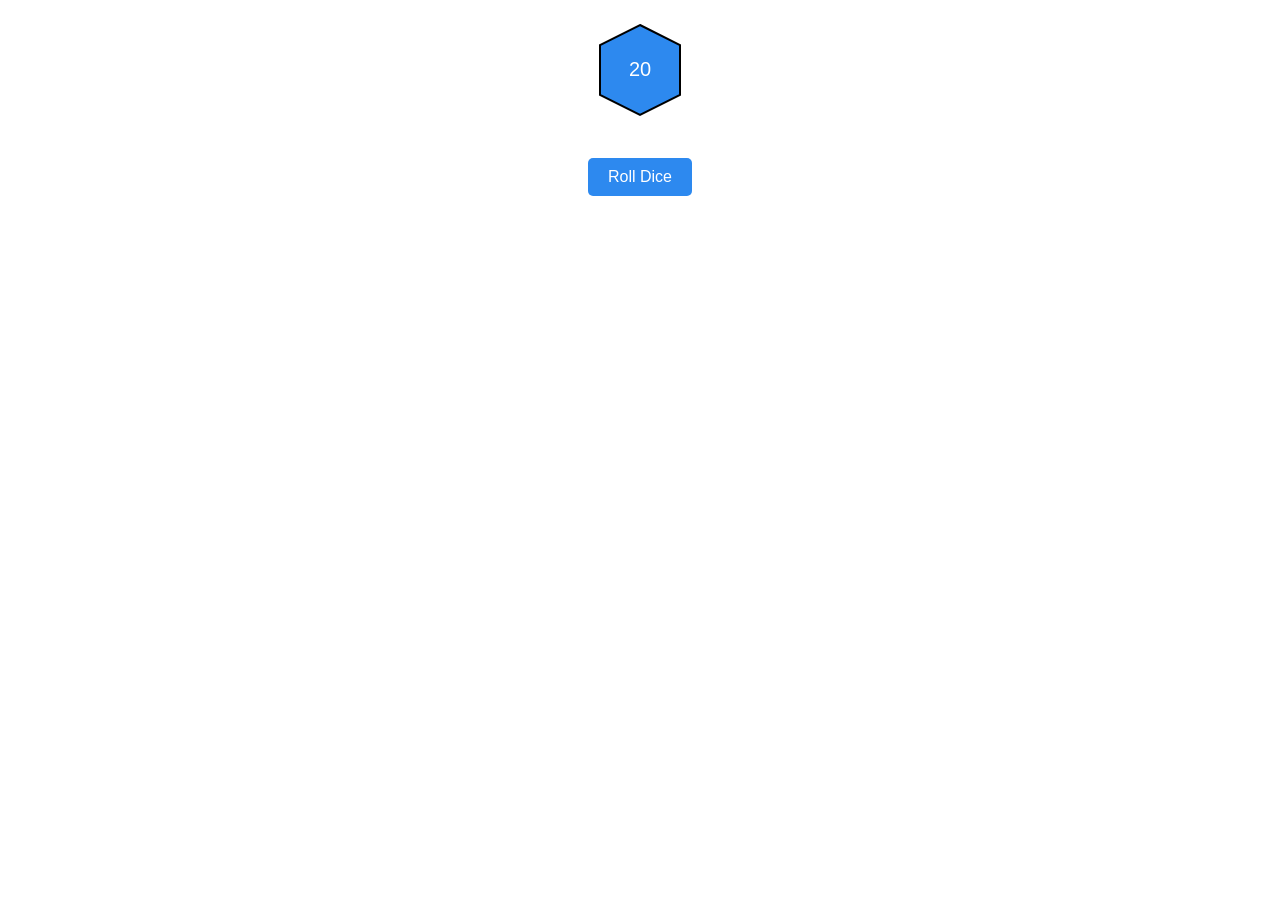
<file: dice-roll/test.html>
<!DOCTYPE html>
<html lang="en">
    <head>
        <meta charset="UTF-8">
        <meta name="viewport" content="width=device-width, initial-scale=1.0">
        <title>Dice Roller</title>
        <style>
            body {
                font-family: Arial, sans-serif;
                text-align: center;
                margin: 20px;
            }

            #dice-container {
                margin-top: 20px;
            }

            #dice-animation {
                width: 100px;
                height: 100px;
                display: block;
                margin: 0 auto;
                transform-origin: center;
            }

            @keyframes roll {
                0% { transform: rotateX(0) rotateY(0); }
                25% { transform: rotateX(90deg) rotateY(0); }
                50% { transform: rotateX(90deg) rotateY(90deg); }
                75% { transform: rotateX(180deg) rotateY(90deg); }
                100% { transform: rotateX(180deg) rotateY(180deg); }
            }

            #dice-animation.rolling {
                animation: roll 1.5s cubic-bezier(0.25, 1, 0.5, 1) infinite;
            }

            #dice-result {
                margin-top: 10px;
                font-size: 18px;
            }

            button {
                margin-top: 20px;
                padding: 10px 20px;
                font-size: 16px;
                background-color: #2d89ef;
                color: white;
                border: none;
                border-radius: 5px;
                cursor: pointer;
            }

            button:hover {
                background-color: #2163b5;
            }
        </style>
    </head>
    <body>
        <div id="dice-container">
            <svg id="dice-animation" viewBox="0 0 100 100" xmlns="http://www.w3.org/2000/svg">
                <polygon points="50,5 90,25 90,75 50,95 10,75 10,25" fill="#2d89ef" stroke="#000" stroke-width="2"></polygon>
                <text x="50%" y="50%" text-anchor="middle" fill="white" font-size="20px" dy=".3em">20</text>
            </svg>
            <p id="dice-result" aria-live="polite"></p>
            <button id="roll-dice-btn">Roll Dice</button>
        </div>
        <script>
            const rollDiceBtn = document.getElementById('roll-dice-btn');
            const diceAnimation = document.getElementById('dice-animation');
            const diceResultText = document.querySelector('#dice-animation text');
            const diceResult = document.getElementById('dice-result');

            rollDiceBtn.addEventListener('click', () => {
                // Clear previous result and add rolling animation
                diceResultText.textContent = '';
                diceResult.textContent = '';
                diceAnimation.classList.add('rolling');

                // Simulate dice roll after animation duration
                setTimeout(() => {
                    diceAnimation.classList.remove('rolling'); // Stop animation
                    const result = rollDice(20); // Roll a d20
                    diceResultText.textContent = result; // Display result on the dice
                    diceResult.textContent = `You rolled a ${result}!`; // Update result text
                }, 1500); // Match this with animation timing
            });

            // Dice rolling logic
            function rollDice(sides = 20) {
                return Math.floor(Math.random() * sides) + 1;
            }
        </script>
    </body>
</html>
</file>
